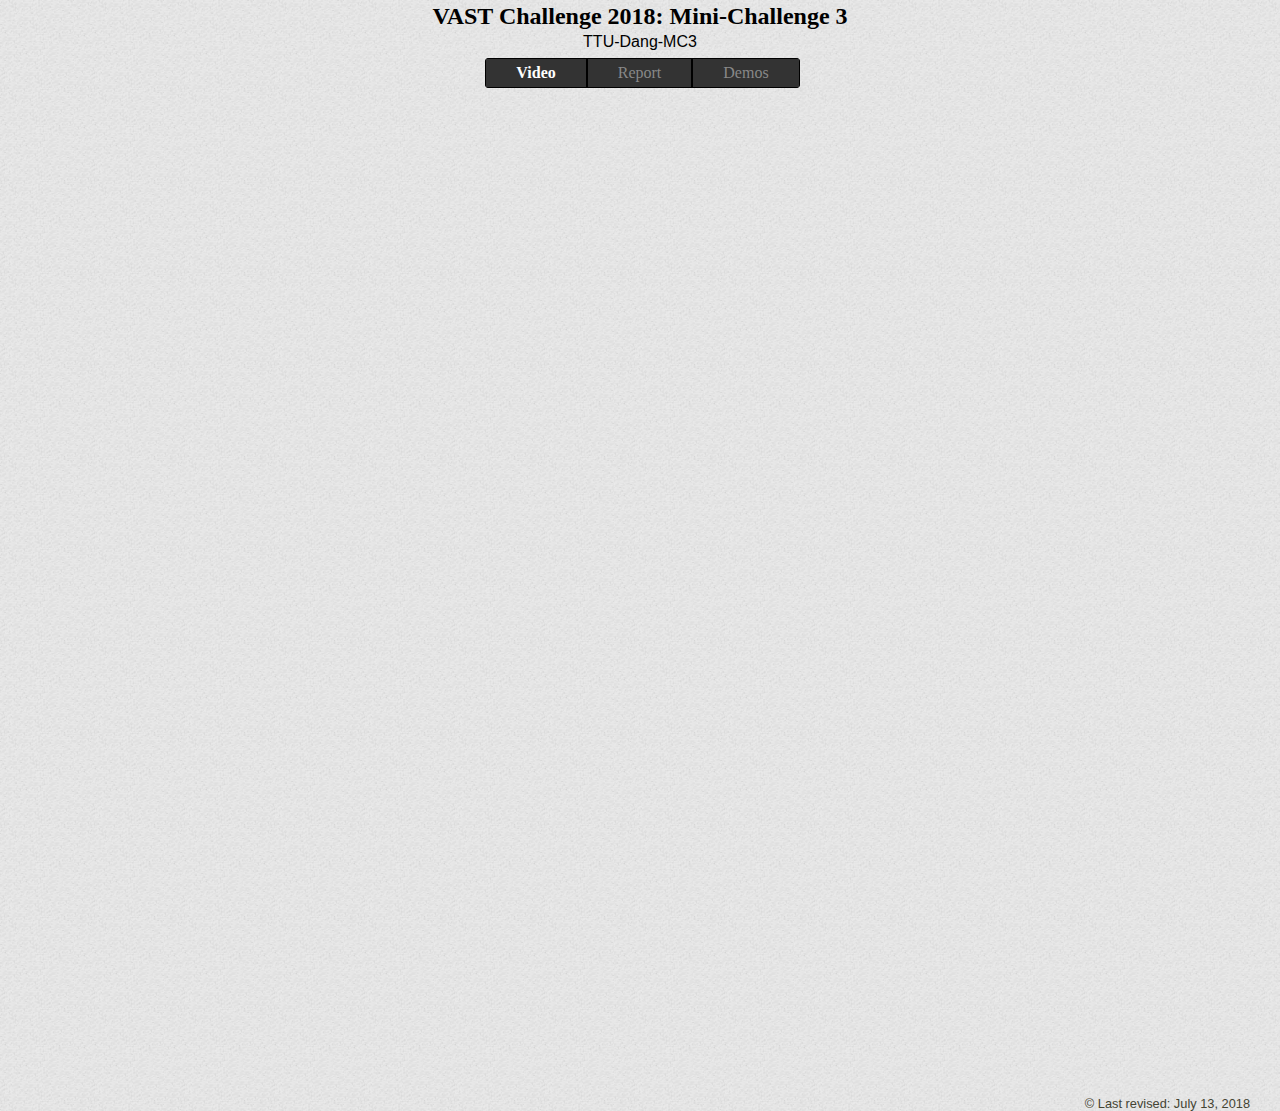
<file: index.html>
<!DOCTYPE html PUBLIC "-//W3C//DTD XHTML 1.1//EN" "http://www.w3.org/TR/xhtml11/DTD/xhtml11.dtd">

<html>
<head>
<meta http-equiv="content-type" content="text/html; charset=iso-8859-1"/>
<meta name="description" content="DycomDetector: Topic Modeling Using Community Detection in Dynamic networks"/>
<meta name="keywords" content="DycomDetector,Topic Modeling,Community Detection,Dynamic Networks,Louvain method"/> 
<meta name="author" content="DycomDetector"/> 
<link rel="stylesheet" type="text/css" href="styles/default.css" media="screen"/>
<link rel="shortcut icon" href="styles/dycom.png">

<title>DycomDetector</title>
</head>

<body>
	<div class="navigation">
		<h1>VAST Challenge 2018:
			Mini-Challenge 3 </h1>
		<h2>TTU-Dang-MC3 </h2>
		<div id="menu">
			<nav>
			  <ul>
			  <li><a href="index.html"><b><span style="color:#fff">Video<span></b></a></li>
			  <li><a href="TTU-Dang-MC3/index.htm"><span style="color:#888">Report<span></a></li>
			  <li><a href="demo.html"><span style="color:#888">Demos<span></a></li>
			    
			  </li>  
			  </ul>
			</nav>
		</div>
	</div>
	<center><iframe width="99%" height="1000" src="https://www.youtube.com/embed/mCVSrt3RoIs" frameborder="0" allowfullscreen></iframe></center>

<div class="footer">
		<span class="right">&copy; Last revised: July 13, 2018</span>
		<div class="clearer"><span></span></div>
	</div>
</div>
</body>
</html>
</file>
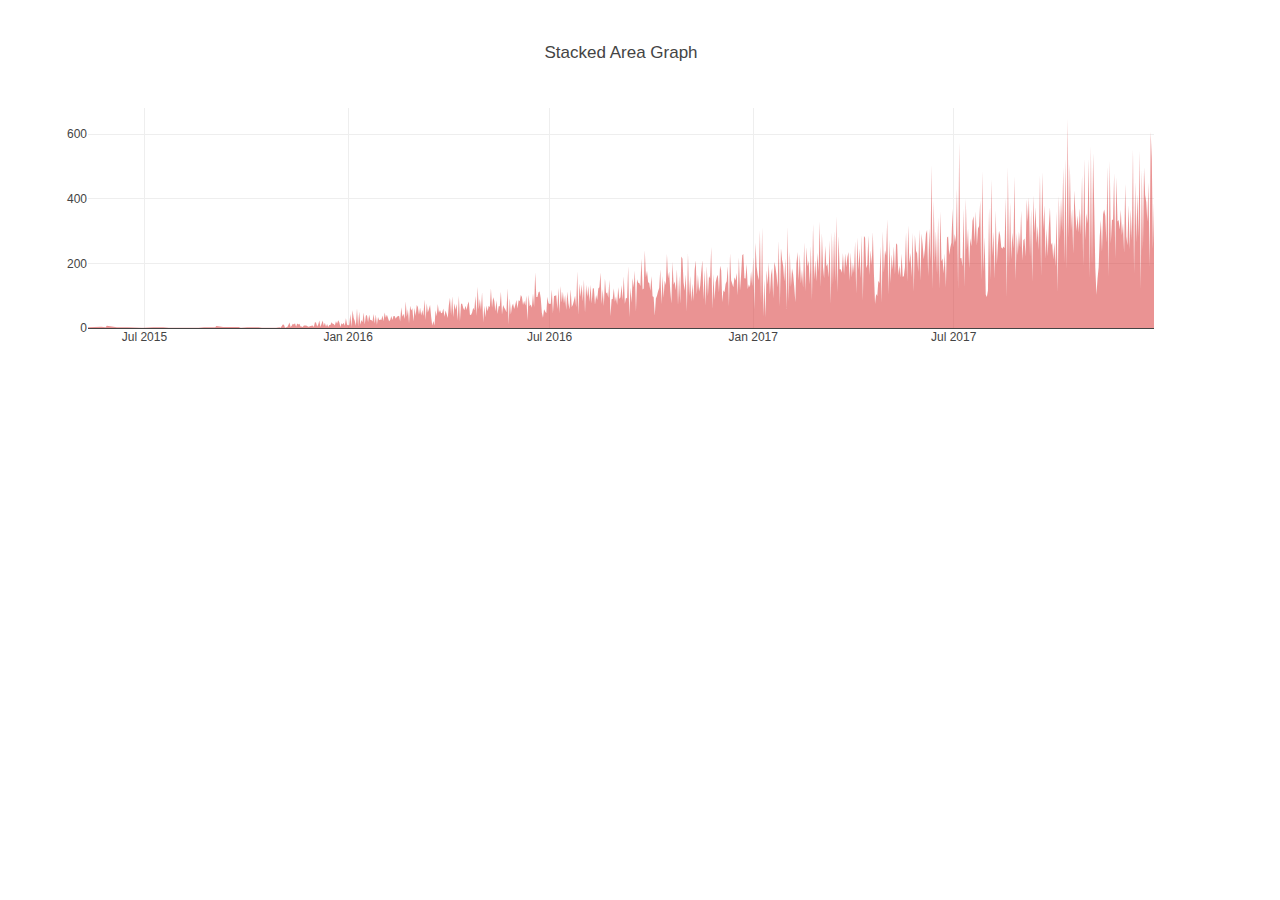
<file: vung/streamgraph.html>
<!DOCTYPE html>
<html lang="en">
<head>
    <meta charset="UTF-8">
    <title>Title</title>
    <script src="../javascripts/d3.v3.min.js"></script>
    <script src="//cdnjs.cloudflare.com/ajax/libs/jquery/2.1.1/jquery.min.js"></script>
    <script src="https://labratrevenge.com/d3-tip/javascripts/d3.tip.v0.6.3.js"></script>
    <script src="https://cdn.plot.ly/plotly-latest.min.js"></script>
</head>
<body>
<div id="streamGraphDiv" style="width: 97%; height: 400px;"></div>
<script>
    d3.csv("mc3streamdata.csv", function (error, rawData) {
        data = rawData.map(d => {
            d.date = new Date(d.date.substr(0, 4) + "-" + d.date.substr(4, 2) + "-" + d.date.substr(6, 2));
            d.count = +d.count;
            d.type = +d.type;
            return d;
        });

        data = data.filter(function (d){
            return d.type ==3;
        })

       // debugger;

        let minDate = d3.min(data.map(d=>d.date));
        data = data.map(d=>{
           d.dayIndex = datediff(minDate, d.date);
           return d;
        });
        let maxDateIndex = d3.max(data.map(d=>d.dayIndex));
        let typeNames = ['calls','emails', 'meetings', 'purchases'];
        let traces = [];
        for (let i = 0; i < typeNames.length; i++) {
            let trace = {x: [], y: [], text:[], fill: 'tonexty', opacity: 1, type:'scatter', mode: 'none', hovertext: [], name: typeNames[i], hoverinfo:'text'};
            let datai = getDataByTypeId(i);
            datai.sort((a, b) => a-b);
            for (let j = 0; j < maxDateIndex; j++) {
                let d = datai.filter(d=>d.dayIndex === j && d.type === i);
                if(d.length>0){
                    trace.x.push(d[0].date);
                    trace.y.push(d[0].count);
                    trace.text.push('');
                    trace.hovertext.push(d[0].count);
                }else{
              
                }
            }
            traces.push(trace);
        }
        let plotDiv = document.getElementById('streamGraphDiv');
        Plotly.newPlot(plotDiv, stackedArea(traces), {title: 'Stacked Area Graph'});

        function getDataByTypeId(typeId) {
            return data.filter(d=>d.type===typeId);
        }
        function datediff(first, second) {
            return Math.round((second - first) / (1000 * 60 * 60 * 24));
        }
        function stackedArea(traces) {
            for (var i = 1; i < traces.length; i++) {
                for (var j = 0; j < (Math.min(traces[i]['y'].length, traces[i - 1]['y'].length)); j++) {
                    traces[i]['y'][j] += traces[i - 1]['y'][j];
                }
            }
            return traces;
        }
    });
</script>
</body>
</html>
</file>
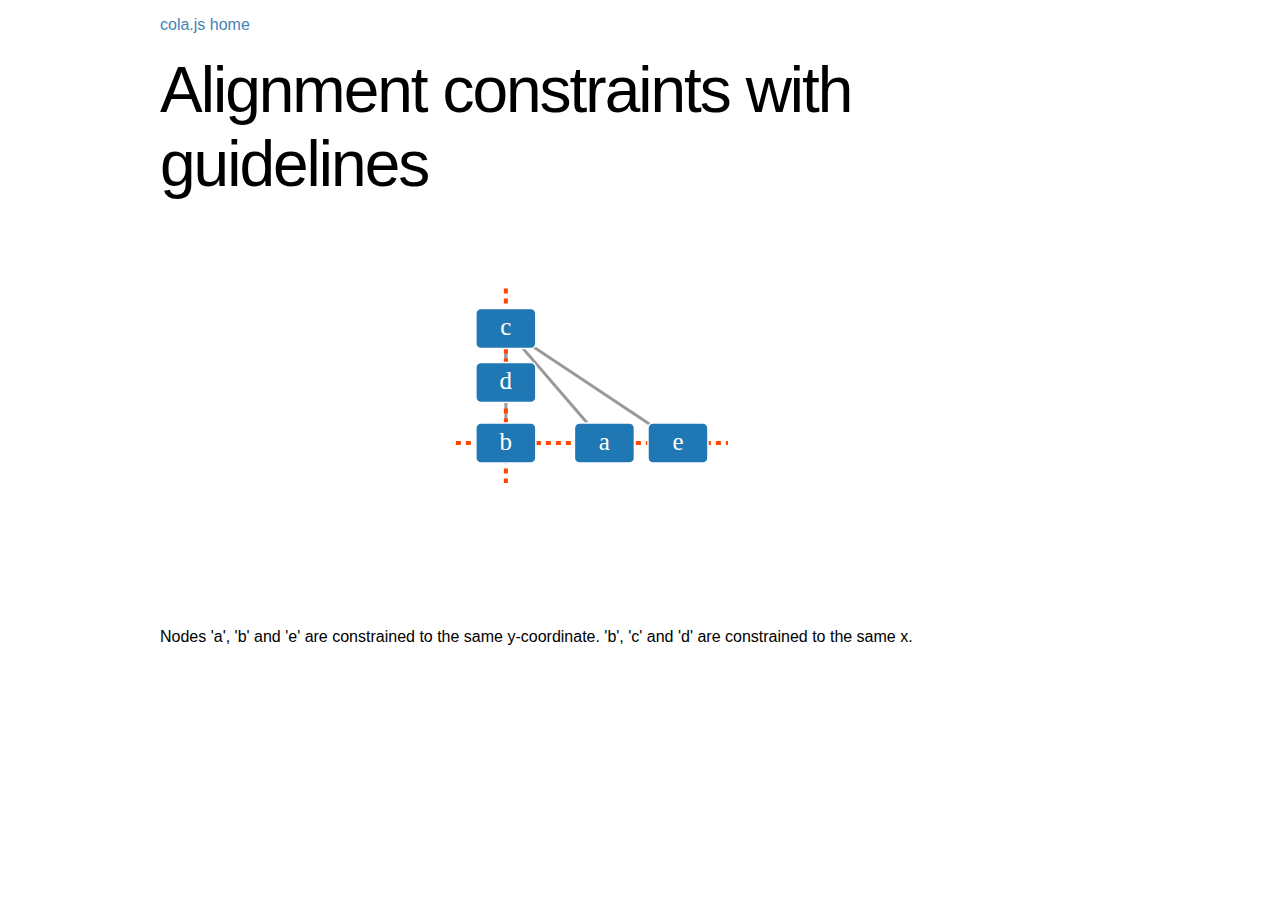
<file: WebCola/examples/alignment.html>
<!DOCTYPE html>

<html lang="en">
<head>
<meta charset="utf-8" />
<title>Alignment constraints with guidelines</title>
<style>

@import url(../style.css);

.node {
  stroke: #fff;
  stroke-width: 1.5px;
    cursor: move;
}

.link {
  stroke: #999;
  stroke-width: 3px;
  stroke-opacity: 1;
}

.label {
    fill: white;
    font-family: Verdana;
    font-size: 25px;
    text-anchor: middle;
    cursor: move;
}

.guideline {
    stroke: orangered;
    stroke-width: 4px;
}

</style>
</head>
<body>
    <a href="../index.html">cola.js home</a>
    <h1>Alignment constraints with guidelines</h1>
<script src="../extern/d3v4.js"></script>
<script src="../cola.min.js"></script>
<script>
    var width = 800,
        height = 400;


    var d3cola = cola.d3adaptor(d3)
        .linkDistance(120)
        .avoidOverlaps(true)
        .size([width, height]);

    var svg = d3.select("body").append("svg")
        .attr("width", width)
        .attr("height", height);

    d3.json("graphdata/alignmentconstraints.json", function (error, graph) {
        graph.nodes.forEach(function (v) { v.x = 400, v.y = 50 });
        d3cola
            .nodes(graph.nodes)
            .links(graph.links)
            .constraints(graph.constraints)
            .start(10,10,10);

        var link = svg.selectAll(".link")
            .data(graph.links)
          .enter().append("line")
            .attr("class", "link");

        var guideline = svg.selectAll(".guideline")
            .data(graph.constraints.filter(function (c) { return c.type === 'alignment' }))
          .enter().append("line")
            .attr("class", "guideline")
            .attr("stroke-dasharray", "5,5");

        var color = d3.scaleOrdinal(d3.schemeCategory20)
        var node = svg.selectAll(".node")
            .data(graph.nodes)
          .enter().append("rect")
            .attr("class", "node")
            .attr("width", function (d) { return d.width; })
            .attr("height", function (d) { return d.height; })
            .attr("rx", 5).attr("ry", 5)
            .style("fill", function (d) { return color(1); })
            .call(d3cola.drag);

        var label = svg.selectAll(".label")
            .data(graph.nodes)
           .enter().append("text")
            .attr("class", "label")
            .text(function (d) { return d.name; })
            .call(d3cola.drag);

        node.append("title")
            .text(function (d) { return d.name; });

        d3cola.on("tick", function () {
            link.attr("x1", function (d) { return d.source.x; })
                .attr("y1", function (d) { return d.source.y; })
                .attr("x2", function (d) { return d.target.x; })
                .attr("y2", function (d) { return d.target.y; });

            guideline
                .attr("x1", function (d) { return getAlignmentBounds(graph.nodes, d).x; })
                .attr("y1", function (d) {
                    return d.bounds.y;
                })
                .attr("x2", function (d) { return d.bounds.X; })
                .attr("y2", function (d) {
                    return d.bounds.Y;
                });

            node.attr("x", function (d) { return d.x - d.width / 2; })
                .attr("y", function (d) { return d.y - d.height / 2; });

            label.attr("x", function (d) { return d.x; })
                 .attr("y", function (d) {
                     var h = this.getBBox().height;
                     return d.y + h/4;
                 });
        });
    });

    function getAlignmentBounds(vs, c) {
        var os = c.offsets;
        if (c.axis === 'x') {
            var x = vs[os[0].node].x;
            c.bounds = new cola.Rectangle(x, x,
                Math.min.apply(Math, os.map(function (o) { return vs[o.node].bounds.y - 20; })),
                Math.max.apply(Math, os.map(function (o) { return vs[o.node].bounds.Y + 20; })));
        } else {
            var y = vs[os[0].node].y;
            c.bounds = new cola.Rectangle(
                Math.min.apply(Math, os.map(function (o) { return vs[o.node].bounds.x - 20; })),
                Math.max.apply(Math, os.map(function (o) { return vs[o.node].bounds.X + 20; })),
                y, y);
        }
        return c.bounds;
    }
</script>
    <p>Nodes 'a', 'b' and 'e' are constrained to the same y-coordinate.  'b', 'c' and 'd' are constrained to the same x.
    </p>
    <script>
  (function(i,s,o,g,r,a,m){i['GoogleAnalyticsObject']=r;i[r]=i[r]||function(){
  (i[r].q=i[r].q||[]).push(arguments)},i[r].l=1*new Date();a=s.createElement(o),
  m=s.getElementsByTagName(o)[0];a.async=1;a.src=g;m.parentNode.insertBefore(a,m)
  })(window,document,'script','//www.google-analytics.com/analytics.js','ga');

  ga('create', 'UA-63535113-1', 'auto');
  ga('send', 'pageview');

    </script>
</body>
</html>
</file>
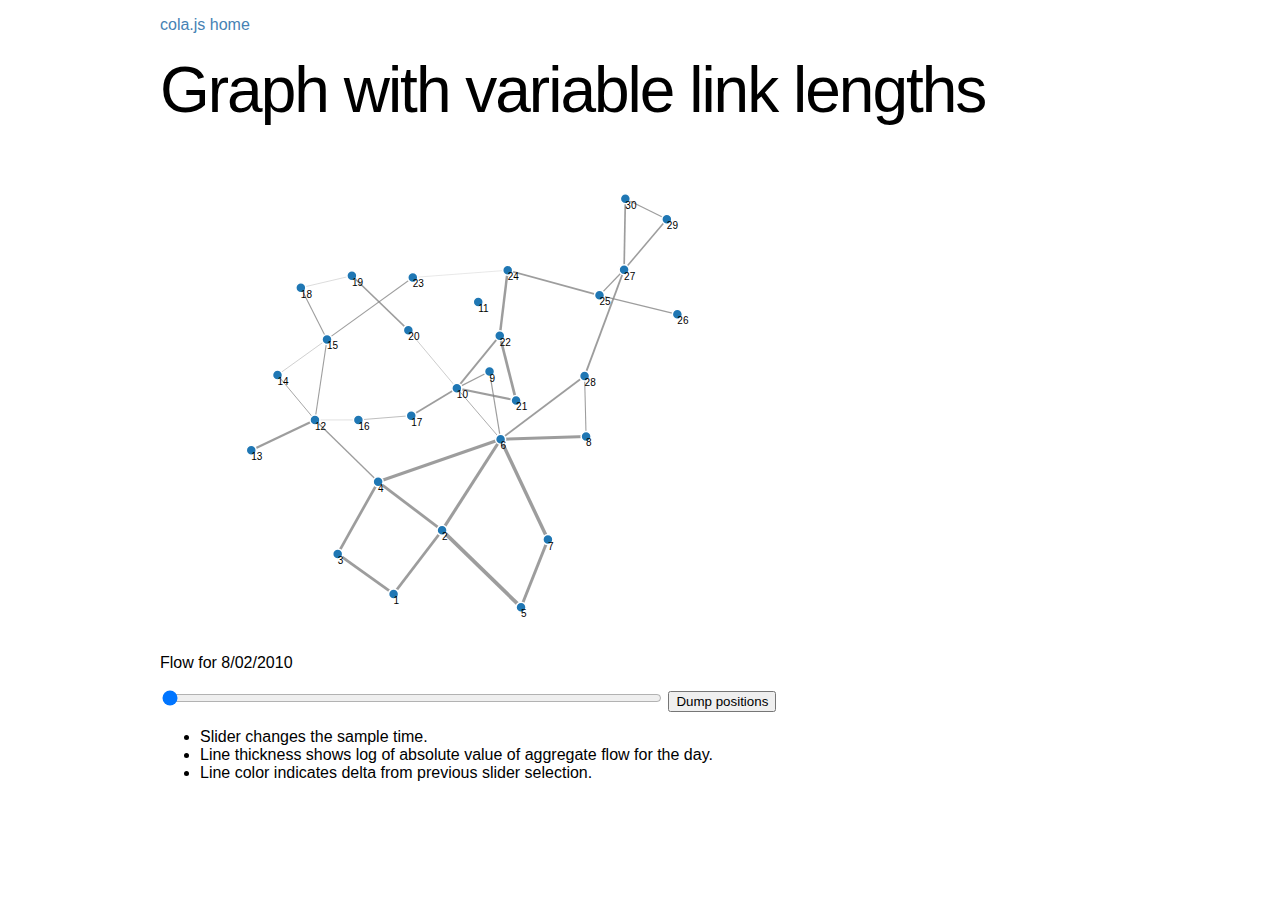
<file: WebCola/examples/ariel.html>
<!DOCTYPE html>

<html lang="en">
<head>
    <meta charset="utf-8" />
    <title>Unconstrained Layout</title>
    <style>

@import url(../style.css);
.node {
  stroke: #fff;
  stroke-width: 1.5px;
}

.link {
  stroke: #999;
  stroke-opacity: .8;
}

.slider {
    width: 500px;
}

</style>
</head>
<body>
    <a href="../index.html">cola.js home</a>
    <h1>Graph with variable link lengths</h1>
<script src="../extern/d3.v3.js"></script>
    <script src="../cola.min.js"></script>
<script>
    var width = 600,
        height = 500;

    var color = d3.scale.category20();

    var d3cola = cola.d3adaptor()
        .size([width, height]);

    var svg = d3.select("body").append("svg")
        .attr("width", width)
        .attr("height", height);
    svg.append("clipPath")
        .attr("id","clipMask")
       .append("rect").attr("x", 320).attr("y", 120).attr("width", 600).attr("height", 650);

    //svg.append("image")
    //  .attr("xlink:href", "graphdata/ariel/australia.png")
    //  .attr("width", "800")
    //  .attr("clip-path", "url(#clipMask)")
    //  .attr("height", "600");

    var g = { nodes: [], links: [] };
    var edgeLookup = {};
    var dates = [];
    var minFlow = Number.MAX_VALUE, maxFlow = -Number.MAX_VALUE;
    var node;
    d3.csv("graphdata/ariel/geofudge.csv", function (d) {
        if (d.Node.length > 0) {
            var label = d["Node"];
            if (label.length === 0) {
                label = d.Node;
            }
            g.nodes.push({ name: label/*, x: parseFloat(d["x"]), y: parseFloat(d["y"]), fixed: true */ });
        }
    }, function (error, rows) {
        d3.csv("graphdata/ariel/EdgeTopology.csv", function (d) {
            var edge = { source: d["Node From"] - 1, target: d["Node To"] - 1, flows: [] };
            g.links.push(edge);
            edgeLookup[d.Line] = edge;
        }, function (error, rows) {
            //d3.text("graphdata/ariel/dailyflow.csv", function (error, d) {
            //    d3.csv.parseRows(d, function (d) {
            //        var eid = d[0];
            //        if (eid in edgeLookup) {
            //            var e = edgeLookup[eid];
            //            e.flows.push(d[1]);
            //        }
            //    });
            d3.text("graphdata/ariel/Flows.csv", function (error, d) {
                d3.csv.parseRows(d, function (d) {
                    var property = d[4];
                    if (property === "Flow") {
                        var eid = d[2];
                        if (eid === "01. 1-2") {
                            dates.push(d[6]);
                        }
                        if (eid in edgeLookup) {
                            var e = edgeLookup[eid];
                            var flow = d[9] - 0;
                            minFlow = Math.min(minFlow, flow);
                            maxFlow = Math.max(maxFlow, flow);
                            e.flows.push(flow);
                        }
                    }
                });

                g.links.forEach(function (l) {
                    l.length = (100 + l.flows[0]);
                });
                d3cola
                    .linkDistance(function (l) { return l.length })
                    .nodes(g.nodes)
                    .links(g.links)
                    .handleDisconnected(false)
                    //.symmetricDiffLinkLengths()
                    .start();

                var link = svg.selectAll(".link")
                    .data(g.links)
                  .enter().append("line")
                    .attr("class", "link")
                    .style("stroke-width", function (d) { return Math.log(Math.abs(d.flows[0])); });

                changeData(0);

                node = svg.selectAll(".node")
                    .data(g.nodes)
                  .enter().append("circle")
                    .attr("class", "node")
                    .attr("r", 5)
                    .style("fill", function (d) { return color(d.group); })
                    .call(d3cola.drag);

                node.on("click", function (d) {
                    if (d3.event.shiftKey) {
                        d.fixed = true;
                        this.setAttribute("r", 3);
                    }
                })

                var label = svg.selectAll(".label")
                    .data(g.nodes)
                    .enter().append("text")
                    .attr("class", "label")
                    .text(function (d) { return d.name; })
                    .call(d3cola.drag);

                node.append("title")
                    .text(function (d) { return d.name; });

                d3cola.on("tick", function () {
                    link.attr("x1", function (d) { return d.source.x; })
                        .attr("y1", function (d) { return d.source.y; })
                        .attr("x2", function (d) { return d.target.x; })
                        .attr("y2", function (d) { return d.target.y; });

                    node.attr("cx", function (d) { return d.x; })
                        .attr("cy", function (d) { return d.y; });

                    label
                        .attr("x", function (d) { return d.x })
                        .attr("y", function (d) { return d.y + 10 });
                });
            });
        });
    });

    var lastValue = -1;

    function changeData(v) {
        if (v == lastValue) return;
        lastValue = v;
        var l = document.getElementById("sliderLabel");
        l.textContent = dates[v];
        var min = Number.MAX_VALUE, max = -Number.MAX_VALUE;
        g.links.forEach(function (l) {
            var f = Math.log(Math.abs(l.flows[v]) + 1);
            l.delta = typeof l.value === "undefined" ? 0 : f - l.value;
            l.value = f;
            min = Math.min(min, l.delta);
            max = Math.max(max, l.delta);
            l.length = (50 + Math.abs(l.flows[v]));
        });
        var color = d3.scale.linear().domain([min, 0, max]).range(["green", "gray", "red"]);
        svg.selectAll(".link")
                    .attr("class", "link")
                    .style("stroke-width", function (d) { return d.value; })
                    .transition().duration(0).style("stroke", function (d) { return color(d.delta) })
                    .transition().duration(1000).style("stroke", "gray");
        d3cola.start();
    }

    var positionText = null;
    function showPositions() {
        var ps = "";
        node.each(function (d) {
            ps += d.name + "," + d.x + "," + d.y + "<br>";
        });
        if (positionText === null) {
            positionText = d3.select("body").append("div").attr("id", "positions");
        }
        positionText.html(ps);
    }
</script>
    <p>Flow for <label id="sliderLabel">0</label></p>
<input class="slider" id="dateSlider" type="range" min="0" max="47" value="0" onchange="changeData(this.value)" oninput="changeData(this.value)" />
<button onclick="showPositions()">Dump positions</button>
    <ul>
        <li>Slider changes the sample time.</li>
        <li>
            Line thickness shows log of absolute value of aggregate flow for the day.
        </li>
        <li>Line color indicates delta from previous slider selection.</li>
</ul>
    <script>
  (function(i,s,o,g,r,a,m){i['GoogleAnalyticsObject']=r;i[r]=i[r]||function(){
  (i[r].q=i[r].q||[]).push(arguments)},i[r].l=1*new Date();a=s.createElement(o),
  m=s.getElementsByTagName(o)[0];a.async=1;a.src=g;m.parentNode.insertBefore(a,m)
  })(window,document,'script','//www.google-analytics.com/analytics.js','ga');

  ga('create', 'UA-63535113-1', 'auto');
  ga('send', 'pageview');

    </script>
</body>
</html>
</file>
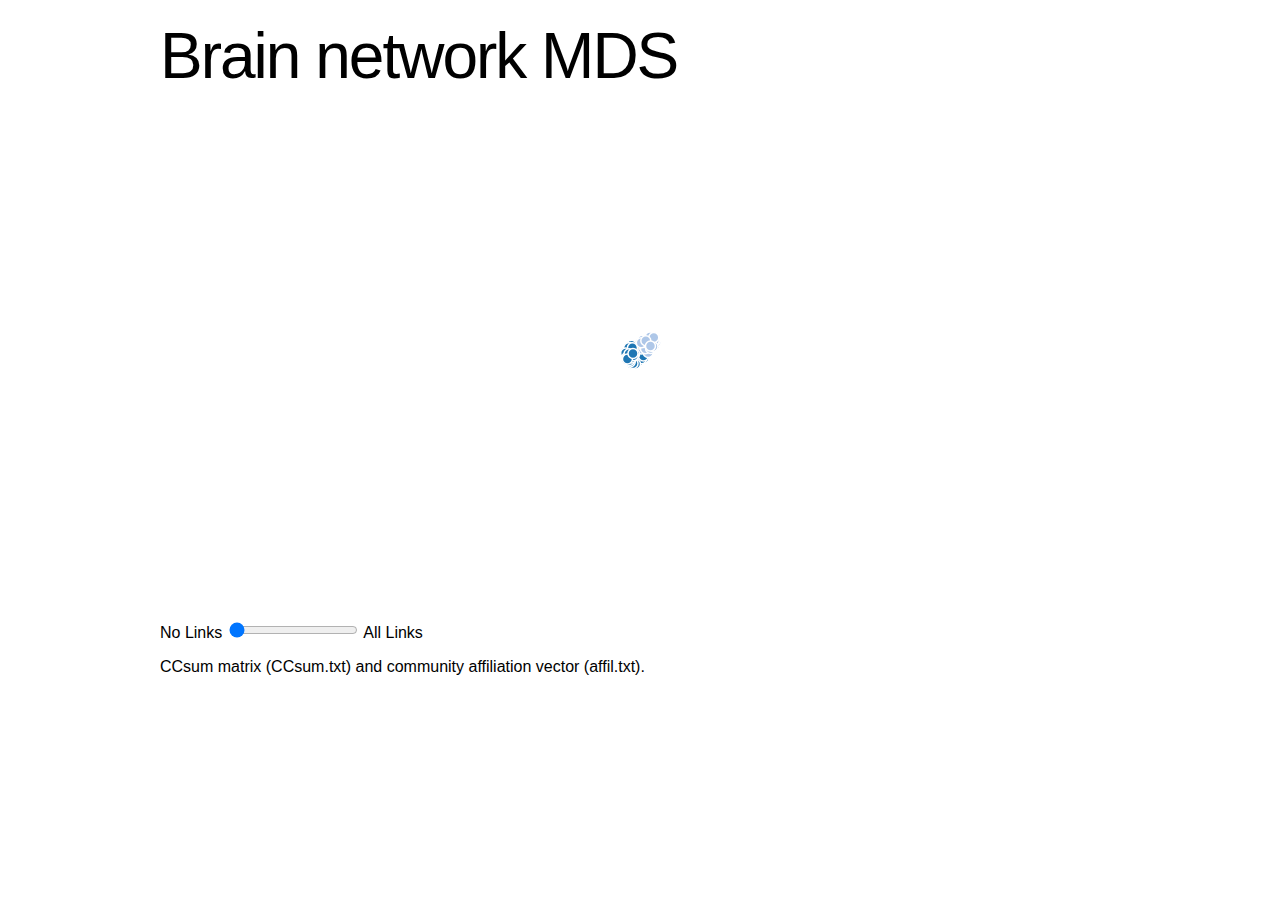
<file: WebCola/examples/brainnetwork.html>
<!DOCTYPE html>

<html lang="en">
<head>
    <meta charset="utf-8" />
    <title>Brain network</title>
    <style>
@import url(../style.css);

.node {
  stroke: #fff;
  stroke-width: 1.5px;
}

.link {
  stroke: #999;
  stroke-opacity: .2;
}

</style>
</head>
<body>
    <h1>Brain network MDS</h1>
<script src="../extern/d3v4.js"></script>
<script src="../cola.min.js"></script>
<script>
    var width = 960,
        height = 500;

    var color = d3.scaleOrdinal(d3.schemeCategory20);

    var d3cola = cola.d3adaptor(d3)
        .linkDistance(10)
        .size([width, height]);

    var svg = d3.select("body").append("svg")
        .attr("width", width)
        .attr("height", height);
    var linkLayer = svg.append("g");
    var nodeLayer = svg.append("g");

    var matrix = [];
    var nodes = [];
    var labels = [];

    var edgeMinLength = Number.MAX_VALUE;
    var edgeMaxLength = 0;

    d3.text("graphdata/CCsum.txt",
        function (error, text) {
            var lines = text.split('\n').map(function (s) { return s.trim() });
            lines.forEach(function (l) {
                if (l.length > 0) {
                    matrix.push(l.split(',').map(function (d) {
                        var l = 300 / (Number(d) + 1);
                        edgeMinLength = Math.min(edgeMinLength, l);
                        edgeMaxLength = Math.max(edgeMaxLength, l);
                        return l;
                    }));
                }
            });
            loaded();
        });

    d3.text("graphdata/affil.txt",
        function (error, text) {
            var lines = text.split('\n').map(function (s) { return s.trim() });
            nodes = lines.map(function (l, i) {
                return { id: i, group: Number(l) };
            });
            loaded();
        });

    d3.text("graphdata/labels.txt",
        function (error, text) {
            labels = text.split('\n').map(function (s) { return s.trim() });
            loaded();
        });

    var links = null;
    var linkSelection = null;

    function loaded() {
        if (nodes.length == 0 || matrix.length == 0 || labels.length == 0) return;

        svg.select("#edgeThresholdSlider").attr("max", edgeMaxLength);
        svg.select("#edgeThresholdSlider").attr("min", edgeMinLength - 1);

        d3cola
            .distanceMatrix(matrix)
            .nodes(nodes)
            .start();

        links = [];

        var node = nodeLayer.selectAll(".node")
            .data(nodes)
          .enter().append("circle")
            .attr("class", "node")
            .attr("r", 5)
            .style("fill", function (d) { return color(d.group); })
            .call(d3cola.drag);

        node.append("title")
            .text(function (d) { return labels[d.id]; });

        d3cola.on("tick", function () {
            node.attr("cx", function (d) { return d.x; })
                .attr("cy", function (d) { return d.y; });

            if (linkSelection) {
                linkSelection.attr("x1", function (d) { return d.source.x; })
                    .attr("y1", function (d) { return d.source.y; })
                    .attr("x2", function (d) { return d.target.x; })
                    .attr("y2", function (d) { return d.target.y; });
            }
        });
    }

    var previousThreshold = 0;
    var linkid = 0;
    function setEdgeThreshold(t) {
        if (links) {
            links = links.filter(function (l) {
                return l.length < t;
            });

            var n = nodes.length;
            for (var i = 0; i < n - 1; ++i) {
                for (var j = i + 1; j < n; ++j) {
                    var l = matrix[i][j];
                    if (l >= previousThreshold && l < t) {
                        links.push({ source: nodes[i], target: nodes[j], length: l, id: linkid++ });
                    }
                }
            }
            previousThreshold = t;
            linkSelection = linkLayer.selectAll(".link").data(links, function (l) { return l.id });
            linkSelection.exit().remove();
            linkSelection.enter().append("line")
                .attr("x1", function (d) { return d.source.x; })
                .attr("y1", function (d) { return d.source.y; })
                .attr("x2", function (d) { return d.target.x; })
                .attr("y2", function (d) { return d.target.y; })
                .attr("class", "link")
                .style("stroke-width", function (d) { return Math.sqrt(d.value); });
        }
    }
</script>
<p>No Links
<input id="edgeThresholdSlider" type="range" min="0" max="500" value="0" onchange="setEdgeThreshold(this.value)"/>
All Links</p>

    CCsum matrix (CCsum.txt) and community affiliation vector (affil.txt).
</body>
</html>
</file>
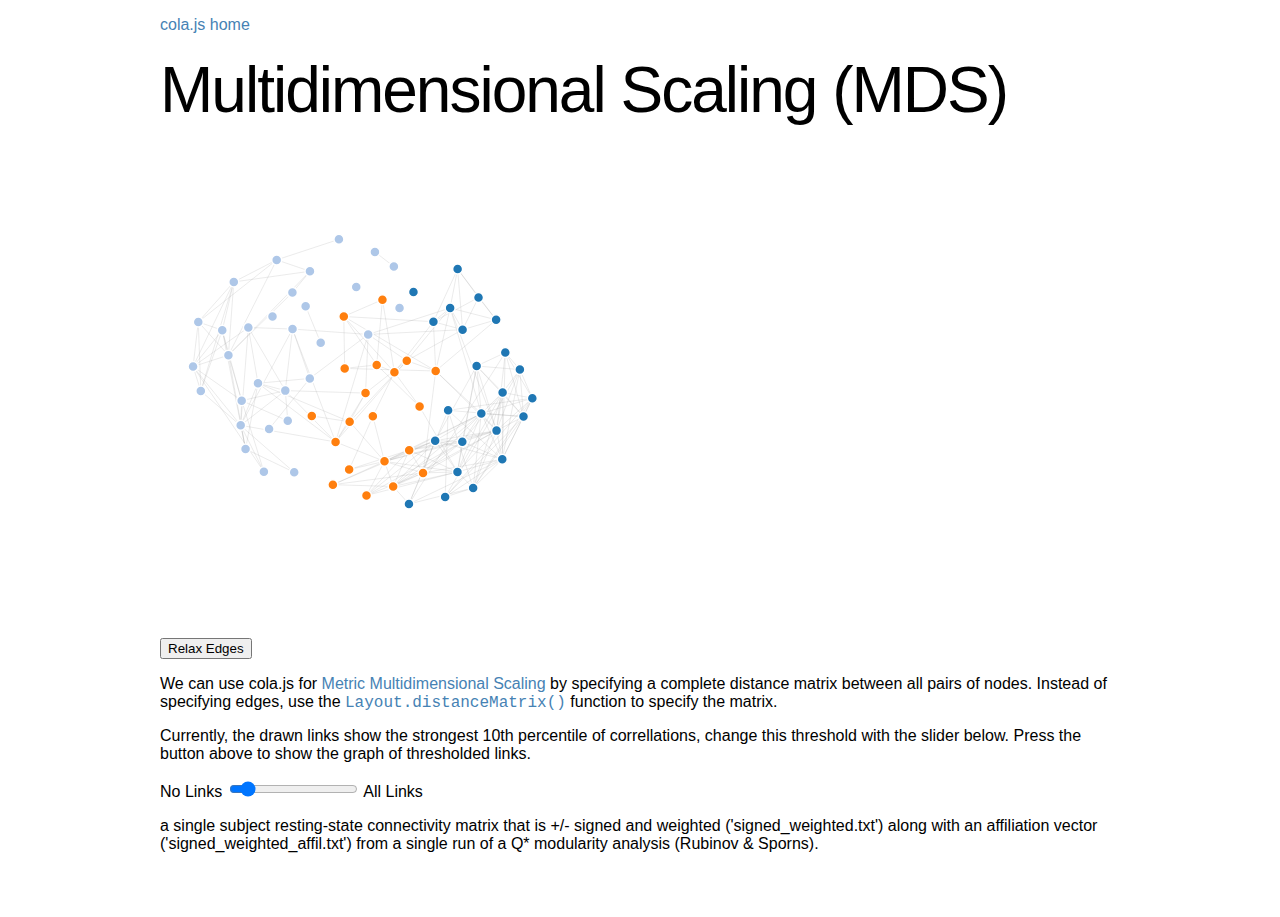
<file: WebCola/examples/brainnetwork2.html>
<!DOCTYPE html>

<html lang="en">
<head>
    <meta charset="utf-8" />
    <title>Brain network MDS</title>
    <style>
@import url(../style.css);

.node {
  stroke: #fff;
  stroke-width: 1.5px;
}

.link {
  stroke: #999;
  stroke-opacity: .2;
}

</style>
</head>
<body>
    <a href="../index.html">cola.js home</a>
<script src="../extern/d3.v3.js"></script>
    <script src="../cola.min.js"></script>
    <h1>Multidimensional Scaling (MDS)</h1>
<script>
    var width = 1000,
        height = 500;

    var color = d3.scale.category20();
    var graphDiv = d3.select("body").append("div");

    GraphCanvas = function () {
        var gc = {};
        gc.init = function (id, width, height, linkDistance) {
            gc.cola = cola.d3adaptor(d3)
                    .linkDistance(linkDistance)
                    .size([width, height]);

            gc.svg = graphDiv.append("svg")
                    .attr("id", id)
                    .attr("width", width)
                    .attr("height", height);

            gc.linkLayer = gc.svg.append("g");
            gc.nodeLayer = gc.svg.append("g");
            return gc;
        }
        return gc;
    };
    var gc1 = GraphCanvas().init("mdsview", 400, height, 10);

    d3.select("body").append("button").attr("id", "relaxButton").attr("disabled","true").text("Relax Edges").on("click", relaxEdges);

    var matrix = [];
    var nodes = [];
    var labels = [];

    var edgeMinLength = Number.MAX_VALUE;
    var edgeMaxLength = 0;

    var percentiles = new Array(101);
    var orderedWeights = [];

    d3.text("graphdata/signed_weighted.txt",
        function (error, text) {
            var lines = text.split('\n').map(function (s) { return s.trim() });
            lines.forEach(function (l) {
                if (l.length > 0) {
                    matrix.push(l.split(',').map(function (d) {
                        var l = 150 / (Number(d) + 1);
                        edgeMinLength = Math.min(edgeMinLength, l);
                        edgeMaxLength = Math.max(edgeMaxLength, l);
                        return l;
                    }));
                }
            });
            for (var i = 0; i < matrix.length; ++i) {
                var row = matrix[i];
                for (var j = 0; j < row.length; ++j) {
                    orderedWeights.push(row[j]);
                }
            }
            orderedWeights.sort(function (a, b) { return a - b });
            var k = orderedWeights.length / 100;
            for (var i = 0; i < 100; ++i) {
                percentiles[i] = orderedWeights[Math.floor(i * k)];
            }
            percentiles[100] = orderedWeights[orderedWeights.length - 1];
            loaded();
        });

    d3.text("graphdata/signed_weighted_affil.txt",
        function (error, text) {
            var lines = text.split(',').map(function (s) { return s.trim() });
            nodes = lines.map(function (l, i) {
                return { id: i, group: Number(l) };
            });
            loaded();
        });

    d3.text("graphdata/labels.txt",
        function (error, text) {
            labels = text.split('\n').map(function (s) { return s.trim() });
            loaded();
        });

    var links = null;
    var linkSelection = null;

    function loaded() {
        if (nodes.length == 0 || matrix.length == 0 || labels.length == 0) return;

        gc1.svg.select("#edgeThresholdSlider").attr("max", edgeMaxLength);
        gc1.svg.select("#edgeThresholdSlider").attr("min", edgeMinLength - 1);

        gc1.cola
            .distanceMatrix(matrix)
            .nodes(nodes)
            .start(100);

        links = [];

        var node = gc1.nodeLayer.selectAll(".node")
            .data(nodes)
          .enter().append("circle")
            .attr("class", "node")
            .attr("r", 5)
            .style("fill", function (d) { return color(d.group); })
            .call(gc1.cola.drag);

        node.append("title")
            .text(function (d) { return labels[d.id]; });

        gc1.cola.on("tick", function () {
            updatePositions(node, linkSelection);
        });
        sliderChange(10);
    }
    var previousThreshold = 0;
    var linkid = 0;
    function setEdgeThreshold(p) {
        var t = percentiles[p];
        if (links) {
            links = links.filter(function (l) {
                return l.length < t;
            });

            var n = nodes.length;
            for (var i = 0; i < n - 1; ++i) {
                for (var j = i + 1; j < n; ++j) {
                    var l = matrix[i][j];
                    if (l >= previousThreshold && l < t) {
                        links.push({ source: nodes[i], target: nodes[j], length: l, id: linkid++ });
                    }
                }
            }

            if (links.length > 0) {
                d3.select("#relaxButton").attr("disabled", null);
            }

            previousThreshold = t;
            linkSelection = gc1.linkLayer.selectAll(".link").data(links, function (l) { return l.id });
            linkSelection.exit().remove();
            updatePositions(null, linkSelection.enter().append("line")
                .attr("class", "link")
                .style("stroke-width", function (d) { return Math.sqrt(d.value); }));
        }
    }

    function updatePositions(circles, lines) {
        if (circles) {
            circles.transition().duration(0.01)
                .attr("cx", function (d) { return d.x; })
                .attr("cy", function (d) { return d.y; })
        }
        if (lines) {
            lines.transition().duration(0.01).attr("x1", function (d) { return d.source.x; })
                 .attr("y1", function (d) { return d.source.y; })
                 .attr("x2", function (d) { return d.target.x; })
                 .attr("y2", function (d) { return d.target.y; });
        }
    }

    function updatePositionsAnimated(circles, lines) {
        if (circles) {
            circles.transition().duration(2000)
                .attr("cx", function (d) { return d.x; })
                .attr("cy", function (d) { return d.y; })
        }
        if (lines) {
            lines.transition().duration(2000)
                .attr("x1", function (d) { return d.source.x; })
                .attr("y1", function (d) { return d.source.y; })
                .attr("x2", function (d) { return d.target.x; })
                .attr("y2", function (d) { return d.target.y; });
        }
    }

    function movex(e, delay, dx) {
        e.style("transition", "transform " + delay)
         .style("transform", "translateX(" + dx + "px)")
         .style("-webkit-transition", "-webkit-transform " + delay)
         .style("-webkit-transform", "translate(" + dx + "px, 0px)");
    }
    var relaxedGraph = null;
    var gc2 = null;
    function relaxEdges() {

        // construct a relaxed graph from the positions
        if (!relaxedGraph) {
            relaxedGraph = {};
        }
        if (gc2) {
            gc2.cola.on("tick", null);
            gc2.svg.remove();
        }

        gc2 = GraphCanvas().init("graphview", 400, height, 25);

        relaxedGraph.nodes = nodes.map(function (u) {
            return { id: u.id, group: u.group, x: u.x, y: u.y };
        });

        var neighbours = {};
        relaxedGraph.links = links.map(function (l) {
            neighbours[l.source.id] = true;
            neighbours[l.target.id] = true;
            return { source: relaxedGraph.nodes[l.source.id], target: relaxedGraph.nodes[l.target.id], id: l.id };
        });

        relaxedGraph.nodes = relaxedGraph.nodes.filter(function (v) {
            if (v.id in neighbours) return true;
            return false;
        });

        var linkQuery = gc2.linkLayer.selectAll(".link")
            .data(relaxedGraph.links, function (d) { return d.id });

        linkQuery.enter().append("line")
            .attr("class", "link")
            .style("stroke-width", function (d) { return Math.sqrt(d.value); });

        linkQuery.exit().remove();

        var nodeQuery = gc2.nodeLayer.selectAll(".node")
            .data(relaxedGraph.nodes, function (d) { return d.id });

        nodeQuery.enter().append("circle")
            .attr("class", "node")
            .attr("r", 5)
            .style("fill", function (d) { return color(d.group); })
            .call(gc2.cola.drag)
            .append("title")
            .text(function (d) { return labels[d.id]; });

        nodeQuery.exit().remove();

        updatePositions(
            relaxedGraph.circles = nodeQuery,
            relaxedGraph.lines = linkQuery);

        gc2.cola
            .nodes(relaxedGraph.nodes)
            .links(relaxedGraph.links)
            .handleDisconnected(false)
            //.symmetricDiffLinkLengths(1)
            .start(20,20,60);
        gc2.cola.stop();

            var dx = gc1.svg[0][0].getBoundingClientRect().left - gc2.svg[0][0].getBoundingClientRect().left;
            var transitionEndCallback = function () {
                updatePositionsAnimated(relaxedGraph.circles, relaxedGraph.lines);
                gc2.svg.style("visibility", "visible");
                var setTickFunc = function () {
                    gc2.cola.resume();
                    gc2.cola.on("tick", function () {
                        updatePositions(relaxedGraph.circles, relaxedGraph.lines);
                    });
                    gc2.svg.on('webkitTransitionEnd', null).on('transitionend', null);
                }
                gc2.svg.on('webkitTransitionEnd', setTickFunc).on('transitionend', setTickFunc);
                movex(gc2.svg, "2s", 0);
            }

            // first, really quickly move the right canvas left to overlay the original graph
            gc2.svg.on('webkitTransitionEnd', transitionEndCallback).on('transitionend', transitionEndCallback);
            gc2.svg.style("visibility", "hidden");
            movex(gc2.svg, "0.01s", dx);
    }
    function sliderChange(v) {
        var l = document.getElementById("sliderLabel");
        l.textContent = v;
        setEdgeThreshold(v);
    }
</script>
<p>We can use cola.js for <a href="https://en.wikipedia.org/wiki/Multidimensional_scaling">Metric Multidimensional Scaling</a> by specifying a complete distance matrix between all pairs of nodes.  Instead of specifying edges, use the
    <a href="https://github.com/tgdwyer/WebCola/blob/master/WebCola/src/layout.ts#L336"><code>Layout.distanceMatrix()</code></a> function to specify the matrix.
<p>Currently, the drawn links show the strongest <label id="sliderLabel">0</label>th percentile of correllations, change this threshold with the slider below.  Press the button above to show the graph of thresholded links.</p>
<p>No Links
<input id="edgeThresholdSlider" type="range" min="0" max="100" value="10" onchange="sliderChange(this.value)"/>
All Links</p>
<p>
a single subject resting-state connectivity matrix that is +/- signed and weighted ('signed_weighted.txt') along with an affiliation vector ('signed_weighted_affil.txt') from a single run of a Q* modularity analysis (Rubinov & Sporns).
</p>
    <script>
  (function(i,s,o,g,r,a,m){i['GoogleAnalyticsObject']=r;i[r]=i[r]||function(){
  (i[r].q=i[r].q||[]).push(arguments)},i[r].l=1*new Date();a=s.createElement(o),
  m=s.getElementsByTagName(o)[0];a.async=1;a.src=g;m.parentNode.insertBefore(a,m)
  })(window,document,'script','//www.google-analytics.com/analytics.js','ga');

  ga('create', 'UA-63535113-1', 'auto');
  ga('send', 'pageview');

    </script>
</body>
</html>
</file>
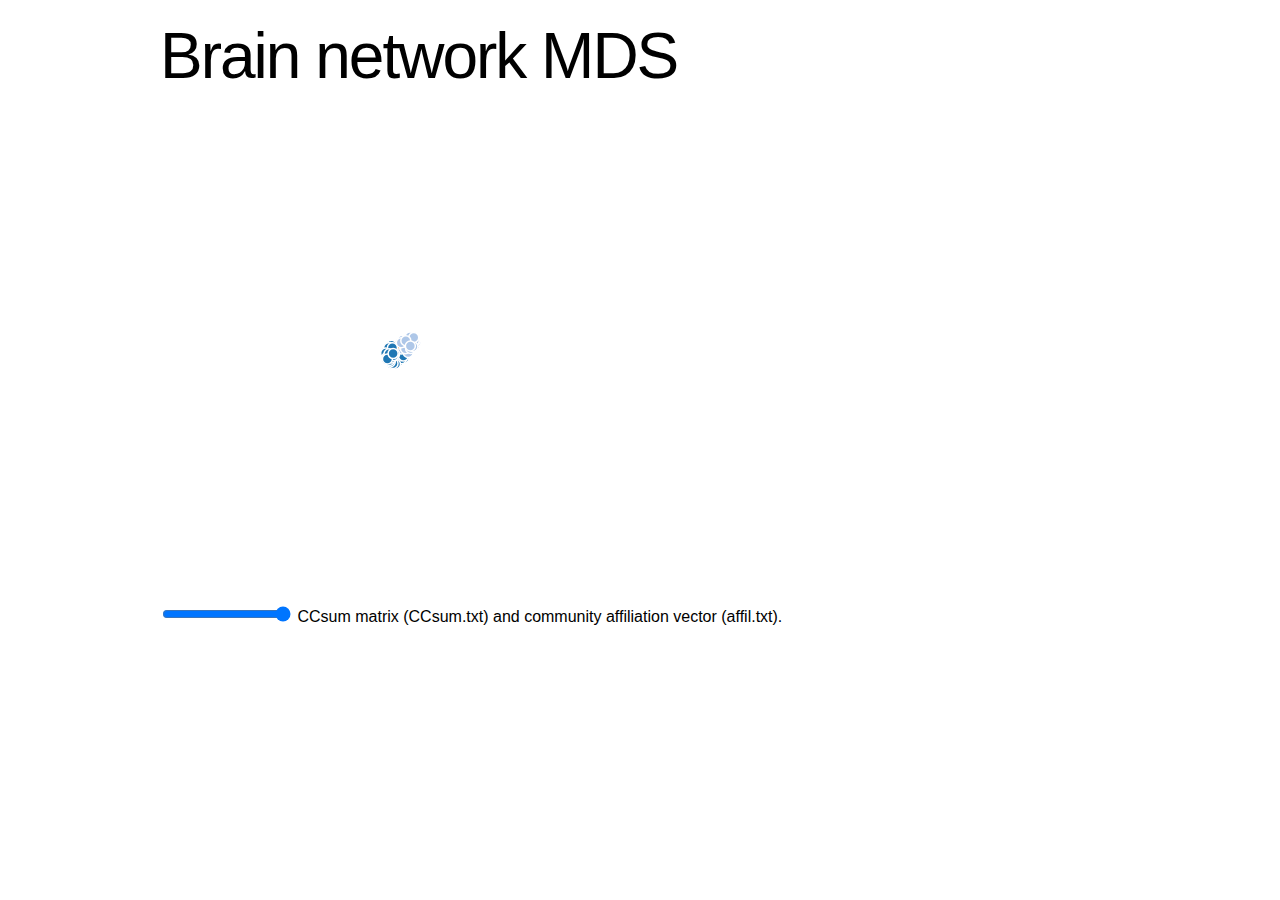
<file: WebCola/examples/brainnetworkmultiview.html>
<!DOCTYPE html>

<html lang="en">
<head>
    <meta charset="utf-8" />
    <title>Brain network</title>
    <style>
@import url(../style.css);

.node {
  stroke: #fff;
  stroke-width: 1.5px;
}

.link {
  stroke: #999;
  stroke-opacity: .2;
}

</style>
</head>
<body>
    <h1>Brain network MDS</h1>
<script src="../extern/d3v4.js"></script>
<script src="../cola.min.js"></script>
<script>
    var width = 480,
        height = 500;

    var color = d3.scaleOrdinal(d3.schemeCategory20);

    var cola1 = cola.d3adaptor(d3)
        .linkDistance(10)
        .size([width, height]);

    var cola2 = cola.d3adaptor(d3)
        .linkDistance(10)
        .size([width, height]);

    var svg1 = d3.select("body").append("svg")
        .attr("width", width)
        .attr("height", height);
    var svg2 = d3.select("body").append("svg")
        .attr("width", width)
        .attr("height", height);

    var matrix = [];
    var nodes = [];
    var labels = [];

    d3.text("graphdata/CCsum.txt",
        function (error, text) {
            var lines = text.split('\n').map(function (s) { return s.trim() });
            lines.forEach(function (l) {
                if (l.length > 0) {
                    matrix.push(l.split(',').map(function (d) {
                        return 300 / (Number(d) + 1);
                    }));
                }
            });
            loaded();
        });

    d3.text("graphdata/affil.txt",
        function (error, text) {
            var lines = text.split('\n').map(function (s) { return s.trim() });
            nodes = lines.map(function (l, i) {
                return { id: i, group: Number(l) };
            });
            loaded();
        });

    d3.text("graphdata/labels.txt",
        function (error, text) {
            labels = text.split('\n').map(function (s) { return s.trim() });
            loaded();
        });

    var linkid = 0;

    function getGraph(nodes, m, t) {
        var g = { nodes: [], links: [] };
        nodes.forEach(function (v) {
            g.nodes.push({ id: v.id, x: v.x, y: v.y, group: v.group });
        });
        var n = nodes.length;
        for (var i = 0; i < n - 1; ++i) {
            for (var j = i + 1; j < n; ++j) {
                var w = matrix[i][j];
                if (w < t) {
                    g.links.push({ source: i, target: j, length: w, id: linkid++ });
                }
            }
        }
        return g;
    }

    var threshold = 0.5;

    function loaded() {
        if (nodes.length == 0 || matrix.length == 0 || labels.length == 0) return;
        cola1
            .distanceMatrix(matrix)
            .nodes(nodes)
            .start();

        var node1 = svg1.selectAll(".node")
            .data(nodes)
          .enter().append("circle")
            .attr("class", "node")
            .attr("r", 5)
            .style("fill", function (d) { return color(d.group); })
            .call(cola1.drag);

        node1.append("title")
            .text(function (d) { return labels[d.id]; });

        cola1.on("tick", function () {
            node1.attr("cx", function (d) { return d.x; })
                .attr("cy", function (d) { return d.y; });
        });

        cola1.on("end", function () {

            var graph = getGraph(nodes, matrix, 500);
            cola2
                .nodes(graph.nodes)
                .links(graph.links)
                //.symmetricDiffLinkLengths(1)
                .start();

            var link = svg2.selectAll(".link")
                .data(graph.links, function (d) { return d.id })
                .enter().append("line")
                .attr("class", "link")
                .style("stroke-width", function (d) { return Math.sqrt(d.value); });

            var node2 = svg2.selectAll(".node")
                .data(graph.nodes)
                .enter().append("circle")
                .attr("class", "node")
                .attr("r", 5)
                .style("fill", function (d) { return color(d.group); })
                .call(cola2.drag);

            node2.append("title")
                .text(function (d) { return labels[d.id]; });

            cola2.on("tick", function () {
                link.attr("x1", function (d) { return d.source.x; })
                    .attr("y1", function (d) { return d.source.y; })
                    .attr("x2", function (d) { return d.target.x; })
                    .attr("y2", function (d) { return d.target.y; });

                node2.attr("cx", function (d) { return d.x; })
                    .attr("cy", function (d) { return d.y; });
            });

            var prevThreshold = 500;
            updateDetailGraph = function (threshold) {
                graph.links = graph.links.filter(function (l) {
                    return l.length < threshold;
                });
                var n = graph.nodes.length;
                for (var i = 0; i < n - 1; ++i) {
                    for (var j = i + 1; j < n; ++j) {
                        var w = matrix[i][j];
                        if (w >= prevThreshold && w < threshold) {
                            graph.links.push({ source: graph.nodes[i], target: graph.nodes[j], length: w, id: linkid++ });
                        }
                    }
                }
                prevThreshold = threshold;
                //cola2
                //    .nodes(graph.nodes)
                //    .links(graph.links)
                //    .start();
                var linkSelection = svg2.selectAll(".link")
                .data(graph.links, function (d) { return d.id });

                linkSelection.exit().remove();

                linkSelection.enter().append("line")
                    .attr("x1", function (d) { return d.source.x; })
                    .attr("y1", function (d) { return d.source.y; })
                    .attr("x2", function (d) { return d.target.x; })
                    .attr("y2", function (d) { return d.target.y; })
                    .attr("class", "link")
                    .style("stroke-width", function (d) { return Math.sqrt(d.value); });

            }
        });
    }
    var updateDetailGraph = null;

    function setThreshold(v) {
        if (updateDetailGraph)
            updateDetailGraph(v);
    }
</script>
<input type="range" min="0" max="500" value="500" onchange="setThreshold(this.value)"/>
    CCsum matrix (CCsum.txt) and community affiliation vector (affil.txt).
</body>
</html>
</file>
<file: styles/default.css>
/*
Template name: Twilight
Template URI: http://templates.arcsin.se/twilight-website-template/
Release date: 2006-11-21
Description: A dark and mysterious single column template.
Author: Viktor Persson
Author URI: http://arcsin.se/

This template is licensed under a Creative Commons Attribution 2.5 License:
http://templates.arcsin.se/license/
*/

/* standard elements */

body {
	background: #000 url(./pattern.png) repeat;
    color: #000;
	margin: 0;
    width: 100%; 
    height: 100%;
    overflow: visible;
}

h1 {
    font-size: 1.5em;
	margin-top: 3px;
    margin-bottom: 2px;
	padding-top: 0px;
    padding-bottom: 0px;
    color: #000;
	text-align: center;
}

h2 {
    font-size: 1.0em;
    margin-top: 3px;
	margin-bottom: 2px;
	color: #000;
	padding-top: 0px;
    padding-left: 0px;
    text-align: center;
    font: normal 100% "sans-serif",sans-serif;
}

h3 {
    font-size: 1.2em;
	margin-bottom: 6px;
    margin-top: 1px;
    padding-top: 5px;
    color: #888;
	border-bottom: 1px dotted rgba(110, 110, 110, 0.9);
}

h4 {
    font-size: 1.1em;
    margin-bottom: 6px;
    margin-top: 1px;
    padding-top: 5px;
    color: #888;
}

ol {
    margin-top: 5px;
    margin-bottom: 10px;
    margin-left: 6px;
    overflow: hidden;
}

ul {
    margin-top: 5px;
    margin-bottom: 0px;
    margin-left: 5px;
    overflow: hidden;
}


a {
    color: #008;
    text-decoration: none;
}

a:hover {color: #44F;
    text-decoration: underline;
}


nav {
    color: #000;
    font-size: 16px;  
    text-align: center;
}

nav ul {
    background: #333; 
    padding: 0 0 0px;
    list-style: none;
    position: relative;
    display: inline-table;
    border-radius: 4px;
}
    
nav ul li {
    float: left;
    border: 1px solid;
}
nav ul li:hover {
    background: #cce2ff;
}

nav ul li a {
    display: block; padding: 5px 30px;
}
        
   
        
        
.container {
	margin: 0 auto;
	width: 90%;
}


/* holders */
.holder {
	padding: 15 15 15 15px;
	background: #fff;
	padding-bottom: 0px;
	padding-left: 20px;
	padding-right: 20px;
	 font-weight: normal;
    
}


.footer {
	clear: both;
	height: 0px;
}


/* footer */
.footer {
	border-bottom: 1px;
	background-position: left bottom;
	color: #776;
	font-size: 0.8em;
	padding: 0px 30px 0;
}
.footer .right, .footer .right a {color: #443;}
.footer .right a:hover {color: #665;}

/* floats */
.left {float: left;}
.right {float: right;
	font: normal 100% "Lucida Sans Unicode",sans-serif;
	}
.clearer {clear: both;}
</file>
